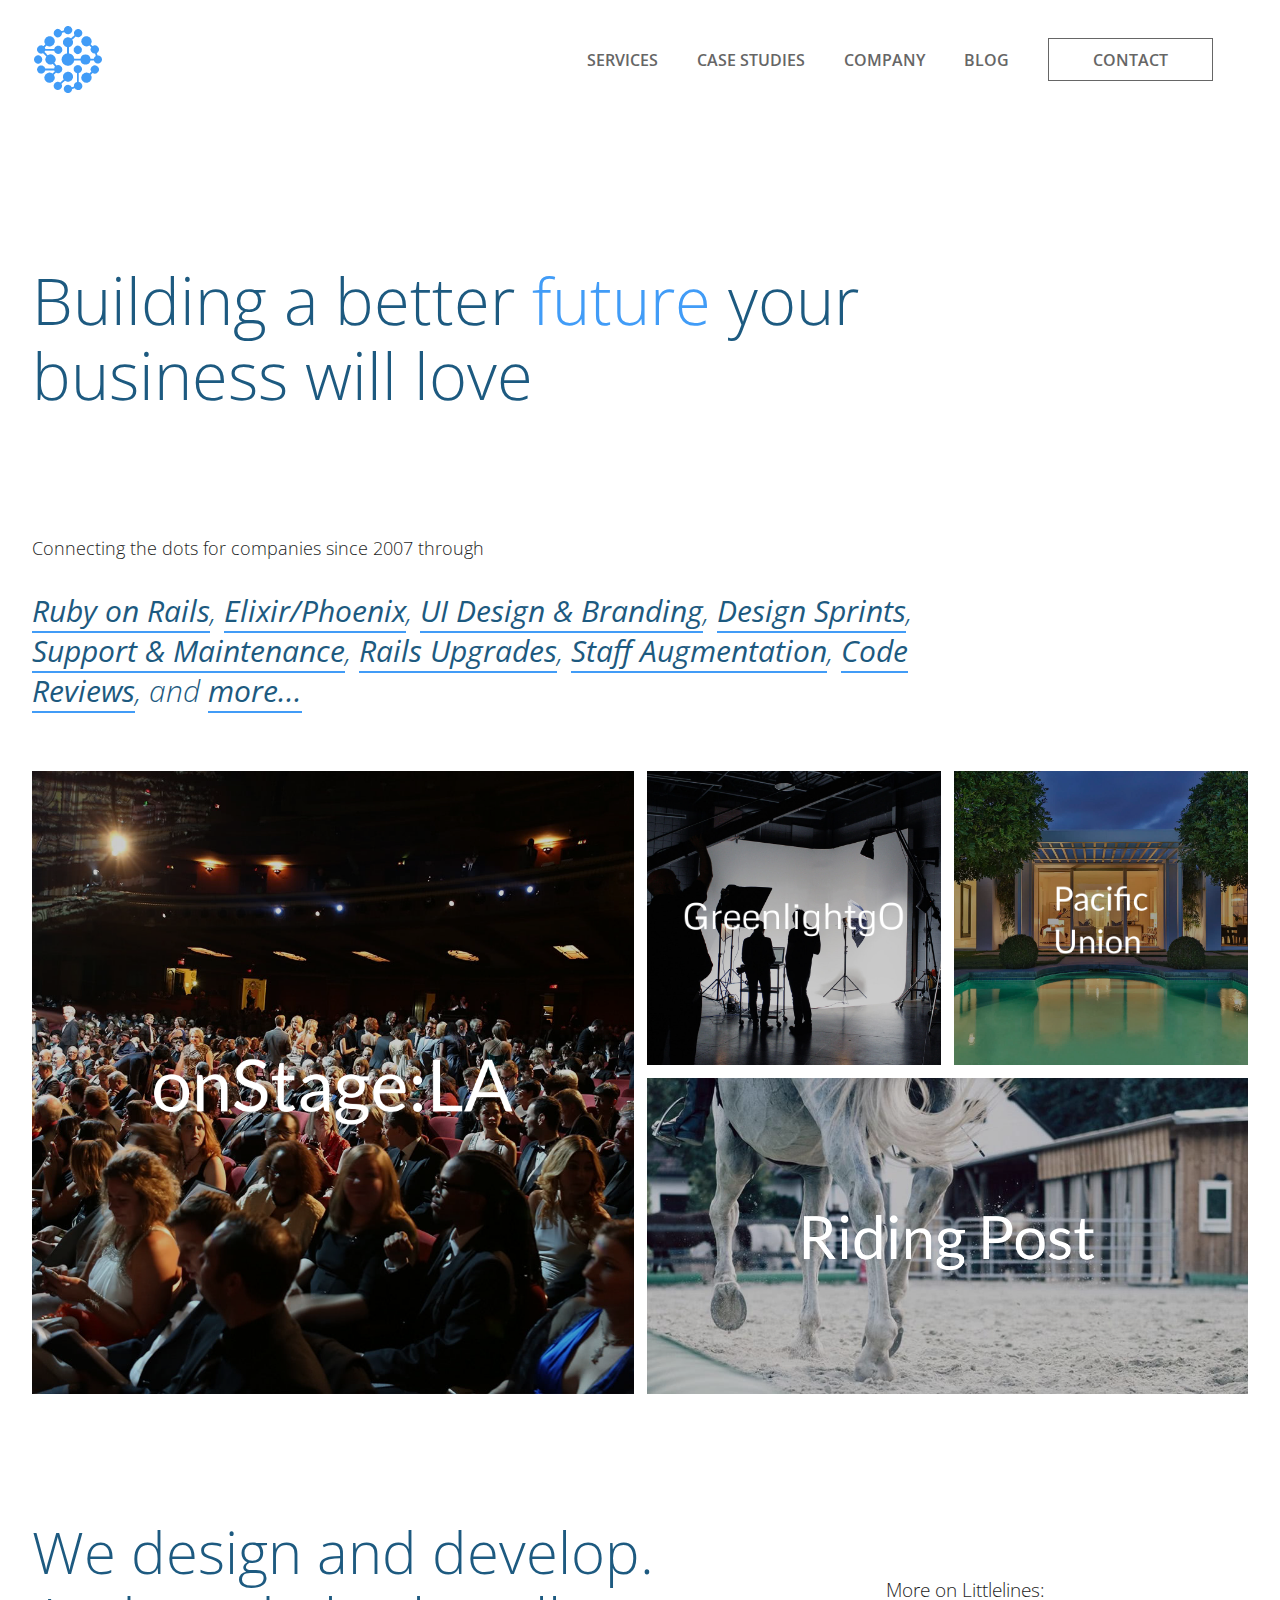
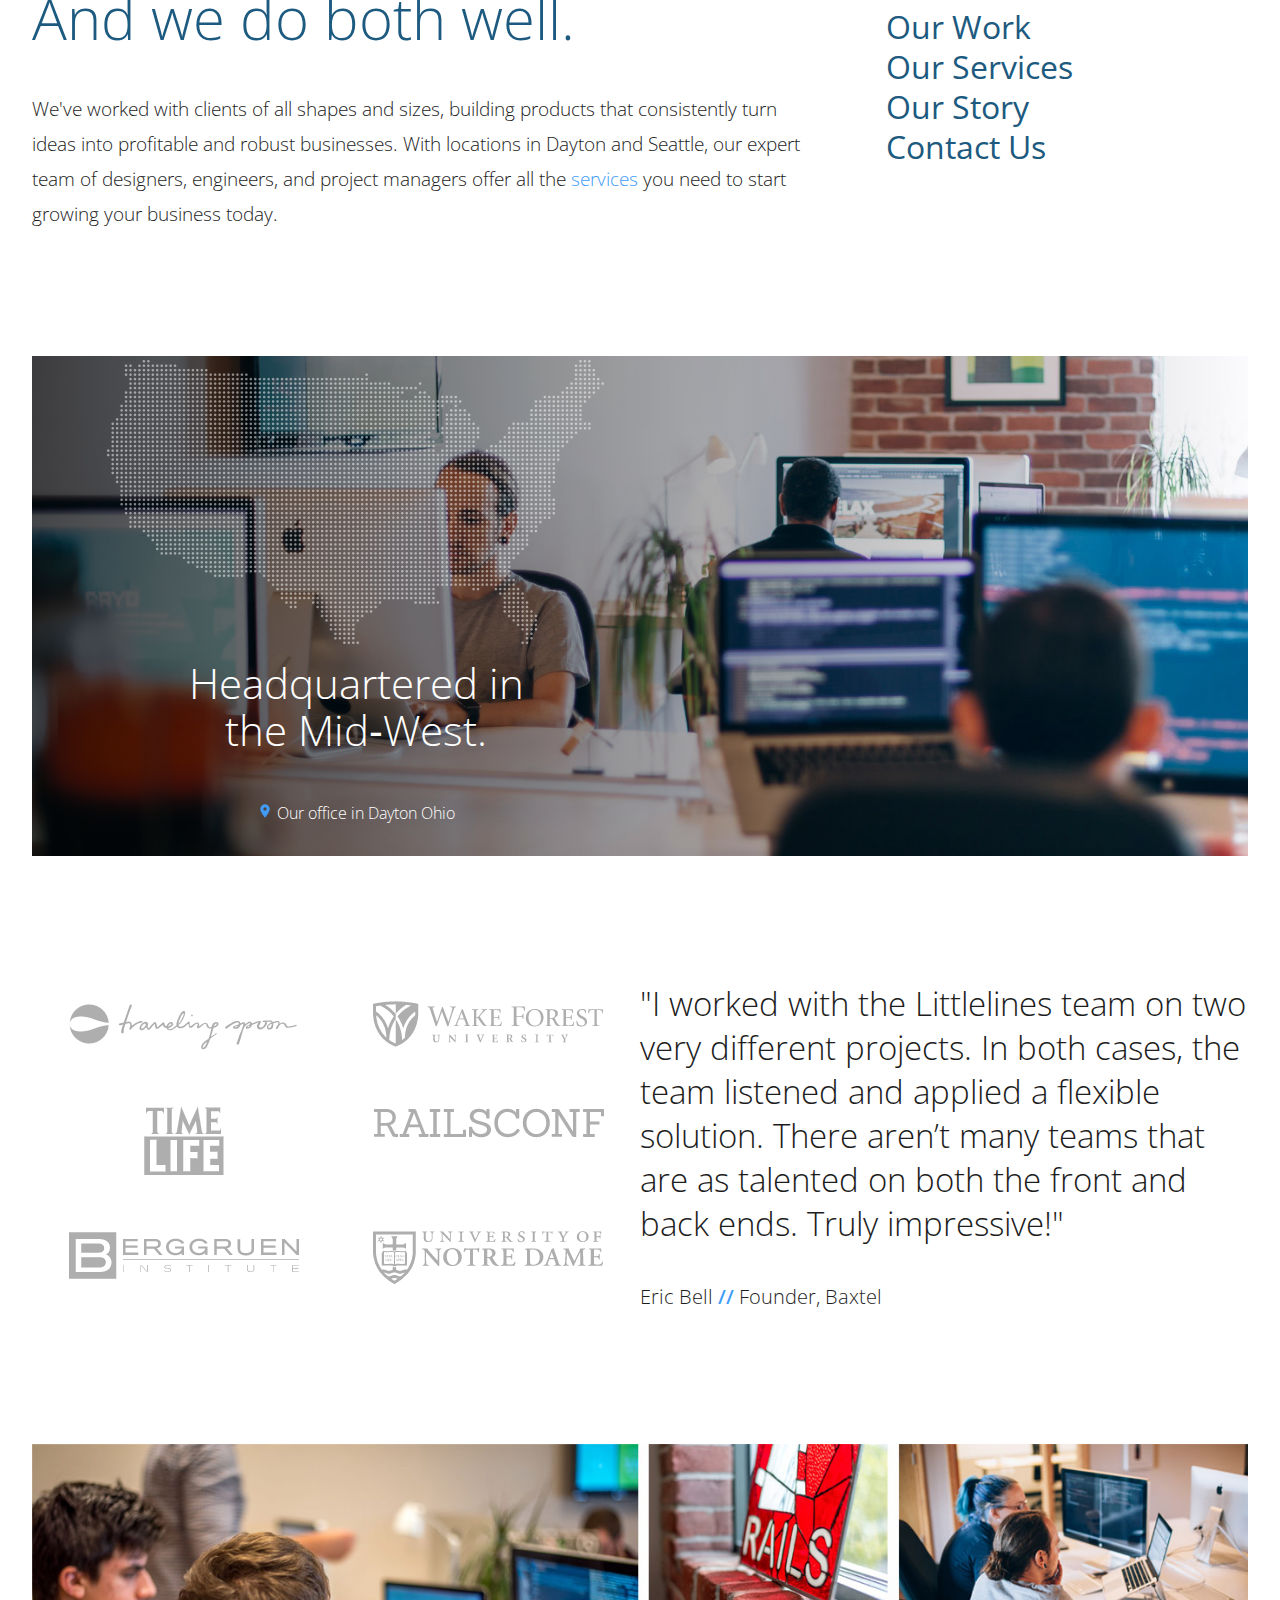
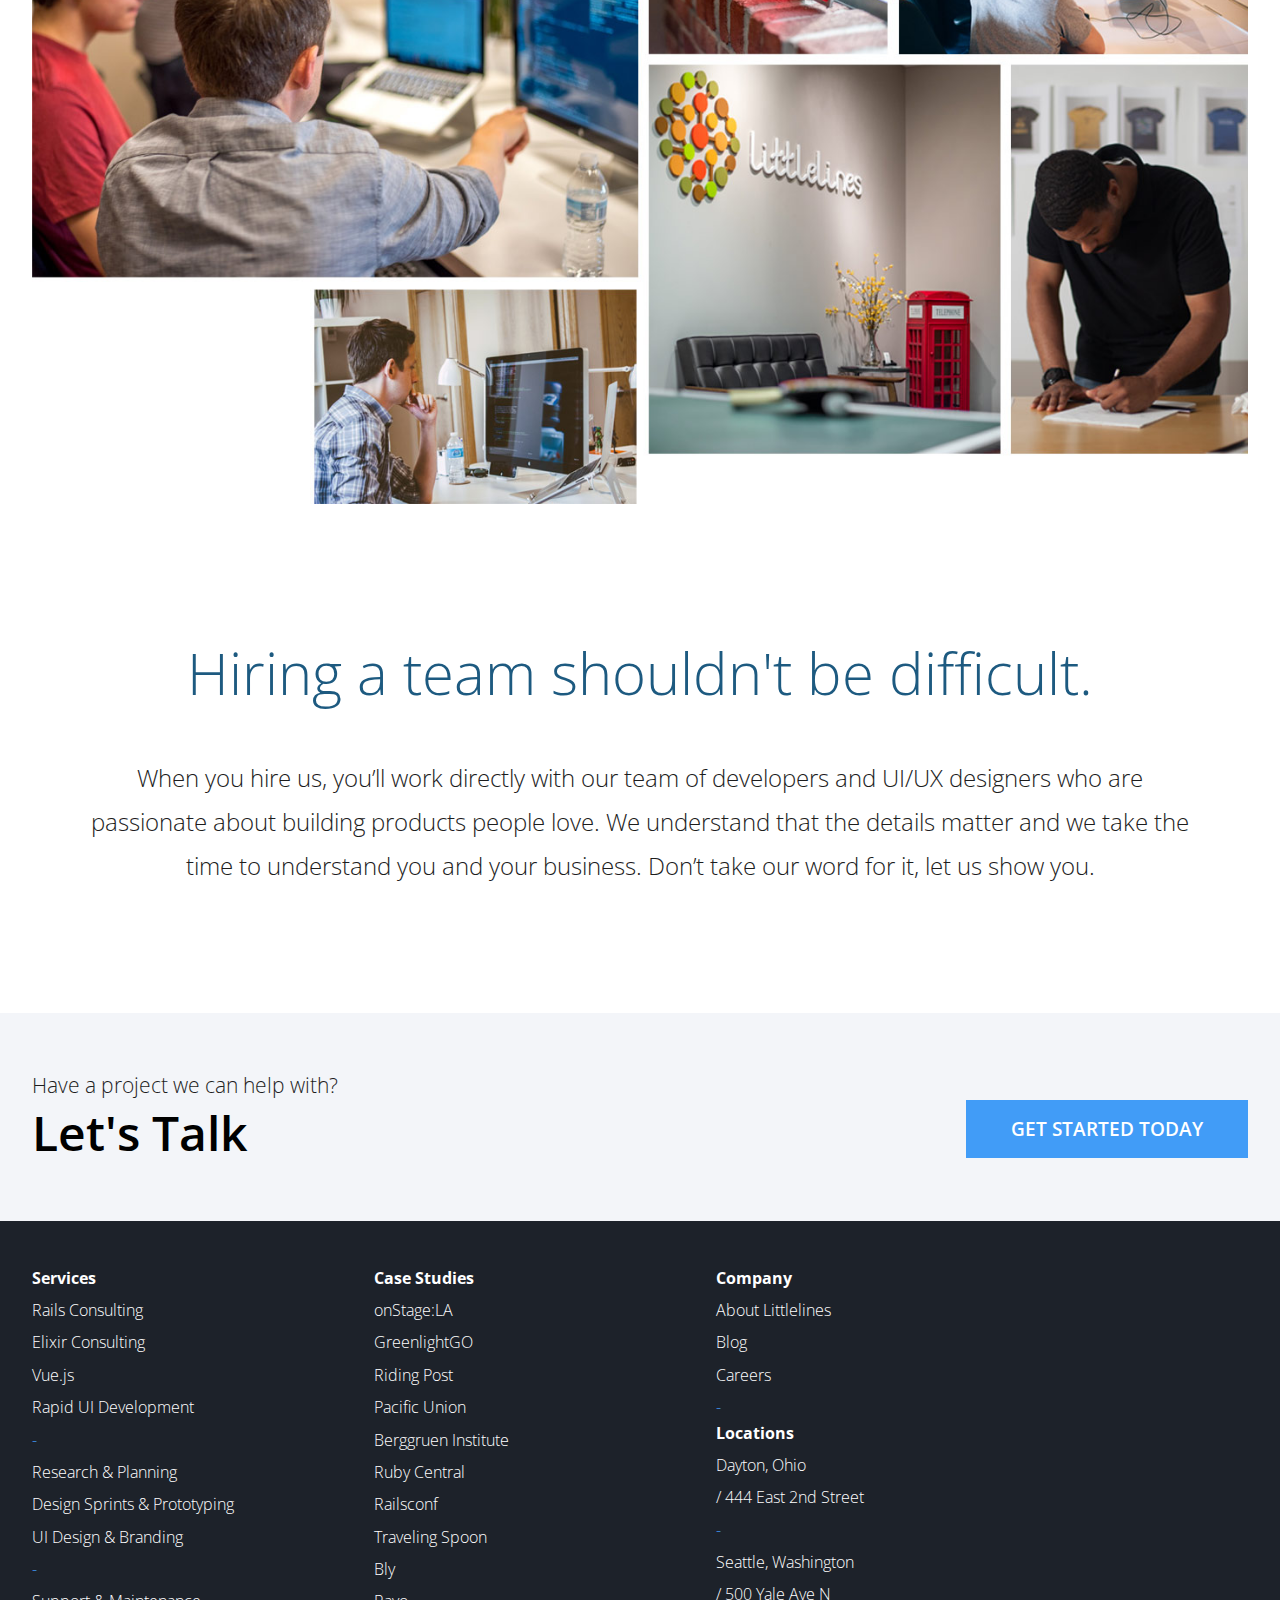
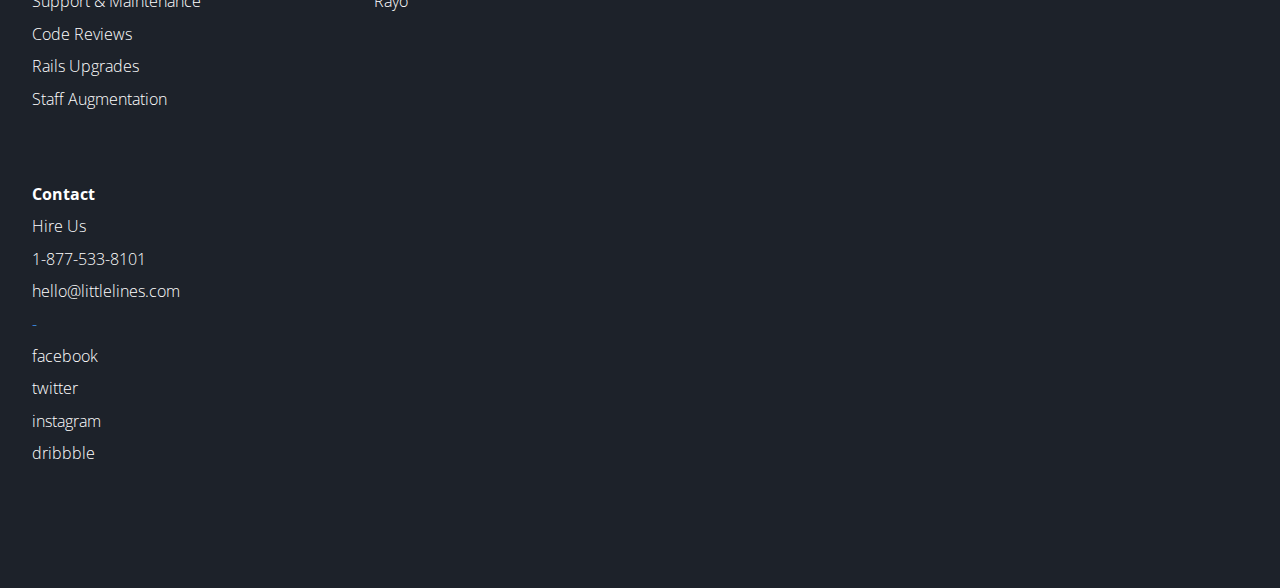
<file: index.html>
<!DOCTYPE html>
<html lang="en">
<head>
    <link rel="stylesheet" type="text/css" href="vendors/css/normalize.css">
    <link rel="stylesheet" type="text/css" href="vendors/css/grid.css">
    <link rel="stylesheet" type="text/css" href="resources/css/style.css">
    <link href="https://fonts.googleapis.com/css?family=Open+Sans:300,300,400i,600,700" rel="stylesheet">
    <title>Littlelines</title>
</head>

<body>

<div class="overlay">
    <span class="close" onclick="switchMenu()">&times;</span>
    <div class="overlay-content">
        <a href="#">SERVICES</a>
        <a href="#">CASE STUDIES</a>
        <a href="#">COMPANY</a>
        <a href="#">BLOG</a>
        <a href="#">CONTACT</a>
    </div>
</div>

<div class="wrapper">
    <header>
        <nav>
            <h1>
                <span>Littlelines</span>
            </h1>
            <span class="hamburger" onclick="switchMenu()">&#9776;</span>
            <ul>
                <li><a href="#">Services</a></li>
                <li><a href="#">Case Studies</a></li>
                <li><a href="#">Company</a></li>
                <li><a href="#">Blog</a></li>
                <li><a href="#">Contact</a></li>
            </ul>
        </nav>
        <h2>
            Building a better <span>future</span> your<br>
            business will love
        </h2>

        <p>Connecting the dots for companies since 2007 through</p>

        <div class="companies-links">
            <a href="#">Ruby on Rails</a>,
            <a href="#">Elixir/Phoenix</a>,
            <a href="#">UI Design & Branding</a>,
            <a href="#">Design Sprints</a>,
            <a href="#">Support & Maintenance</a>,
            <a href="#">Rails Upgrades</a>,
            <a href="#">Staff Augmentation</a>,
            <a href="#">Code Reviews</a>, and
            <a href="#">more...</a>
        </div>
    </header>
    <section class="companies-gallery">
        <div class="companies-photos">
            <div class="col-1-1">
                <img class="box-img" src="./resources/css/img/stage.jpg">
                <div class="logo-container">
                    <img src="./resources/css/img/onstage.png">
                </div>
            </div>
            <div class="col-2-1">
                <img class="box-img" src="./resources/css/img/plan.jpg">
                <div class="logo-container">
                    <img src="./resources/css/img/greenlightgo.png">
                </div>
            </div>
            <div class="col-3-1">
                <img class="box-img" src="./resources/css/img/villa.jpg">
                <div class="logo-container">
                    <img src="./resources/css/img/pacific.png">
                </div>
            </div>
            <div class="col-2-2">
                <img class="box-img" src="./resources/css/img/horse.jpg">
                <div class="logo-container">
                    <img src="./resources/css/img/riding.png">
                </div>
            </div>
        </div>
    </section>
    <section class="description">
        <div>
            <h3>
                We design and develop.<br>
                And we do both well.
            </h3>
            <p class="specification">
                We've worked with clients of all shapes and sizes, building products that consistently turn ideas into
                profitable and robust businesses. With locations in Dayton and Seattle, our expert team of designers,
                engineers, and project managers offer all the <a href="#">services</a> you need to start growing your
                business today.
            </p>
        </div>
        <div class="description-links-container">
            <div>
                <p class="specification">More on Littlelines:</p>
                <a href="#">Our Work</a>
                <a href="#">Our Services</a>
                <a href="#">Our Story</a>
                <a href="#">Contact Us</a>
            </div>
        </div>
    </section>
    <section class="slideshow">
        <div class="slideshow-container">
            <div class="hq-slides bricks-slide">
                <div class="offices-descriptions">
                    <img class="map-image" src="resources/css/img/map.png">
                    <p class="hq-description">
                        Headquartered in<br>
                        the Mid‑West.
                    </p>
                    <p class="hq-office">
                        <img src="./resources/css/img/marker-blue.png">
                        Our office in Dayton Ohio
                    </p>
                </div>
            </div>

            <div class="hq-slides mill-slide">
                <div class="offices-descriptions">
                    <img class="map-image" src="resources/css/img/map.png">
                    <p class="hq-description">Also serving clients on<br>
                        the West Coast.</p>

                    <p class="hq-office">
                        <img src="./resources/css/img/marker-blue.png">
                        Our office in Seattle Washington
                    </p>
                </div>
            </div>
        </div>
    </section>
    <section class="logos-quote">
        <div class="logos">
            <div>
                <img src="resources/css/img/tspoon.png">
            </div>
            <div>
                <img src="resources/css/img/wforest.png">
            </div>
            <div>
                <img src="resources/css/img/tlife.png">
            </div>
            <div>
                <img src="resources/css/img/rconf.png">
            </div>
            <div>
                <img src="resources/css/img/berggruen.png">
            </div>
            <div>
                <img src="resources/css/img/notrdame.png">
            </div>
        </div>
        <div class="quote">
            <blockquote>
                "I worked with the Littlelines team on two very different projects. In both cases, the team listened
                and applied a flexible solution. There aren’t many teams that are as talented on both the front
                and back ends. Truly impressive!"
            </blockquote>
            <p>Eric Bell <span>//</span> Founder, Baxtel</p>
        </div>
    </section>
    <section class="office-gallery">
        <img src="resources/css/img/collage.jpg">
    </section>
    <section class="hire-info-section">
        <div>
            <h3>Hiring a team shouldn't be difficult.</h3>
            <p>
                When you hire us, you’ll work directly with our team of developers and UI/UX designers who are
                passionate about building products people love. We understand that the details matter and we
                take the time to understand you and your business. Don’t take our word for it, let us show you.
            </p>
        </div>
    </section>
</div>
<section class="talk-info">
    <div class="wrapper">
        <div class="talk-text">
            <p>Have a project we can help with?</p>
            <h1>Let's Talk</h1>
        </div>
        <a href="#">
            GET STARTED TODAY
        </a>
    </div>
</section>
<footer>
    <div class="wrapper">
        <div>
            <h4><a href="#">Services</a></h4>
            <ul>
                <li><a href="#">
                    Rails Consulting
                </a></li>
                <li><a href="#">
                    Elixir Consulting
                </a></li>
                <li><a href="#">
                    Vue.js
                </a></li>
                <li><a href="#">
                    Rapid UI Development
                </a></li>
                <li class="spacing">
                    -
                </li>
                <li><a href="#">
                    Research & Planning
                </a></li>
                <li><a href="#">
                    Design Sprints & Prototyping
                </a></li>
                <li><a href="#">
                    UI Design & Branding
                </a></li>
                <li class="spacing">
                    -
                </li>
                <li><a href="#">
                    Support & Maintenance
                </a></li>
                <li><a href="#">
                    Code Reviews
                </a></li>
                <li><a href="#">
                    Rails Upgrades
                </a></li>
                <li><a href="#">
                    Staff Augmentation
                </a></li>
            </ul>
        </div>
        <div>
            <h4><a href="#">Case Studies</a></h4>
            <ul>
                <li><a href="#">
                    onStage:LA
                </a></li>
                <li><a href="#">
                    GreenlightGO
                </a></li>
                <li><a href="#">
                    Riding Post
                </a></li>
                <li><a href="#">
                    Pacific Union
                </a></li>
                <li><a href="#">
                    Berggruen Institute
                </a></li>
                <li><a href="#">
                    Ruby Central
                </a></li>
                <li><a href="#">
                    Railsconf
                </a></li>
                <li><a href="#">
                    Traveling Spoon
                </a></li>
                <li><a href="#">
                    Bly
                </a></li>
                <li><a href="#">
                    Rayo
                </a></li>
            </ul>
        </div>
        <div>
            <h4>Company</h4>
            <ul>
                <li><a href="#">
                    About Littlelines
                </a></li>
                <li><a href="#">
                    Blog
                </a></li>
                <li><a href="#">
                    Careers
                </a></li>
                <li class="spacing">
                    -
                </li>
                <h4>Locations</h4>
                <li>Dayton, Ohio</li>
                <li>/ 444 East 2nd Street</li>
                <li class="spacing">
                    -
                </li>
                <li>Seattle, Washington</li>
                <li>/ 500 Yale Ave N</li>
            </ul>
        </div>
        <div>
            <h4>Contact</h4>
            <ul>
                <li><a href="#">
                    Hire Us
                </a></li>
                <li><a href="#">
                    1-877-533-8101
                </a></li>
                <li><a href="#">
                    hello@littlelines.com
                </a></li>
                <li class="spacing">
                    -
                </li>
                <li><a href="#">
                    facebook
                </a></li>
                <li><a href="#">
                    twitter
                </a></li>
                <li><a href="#">
                    instagram
                </a></li>
                <li><a href="#">
                    dribbble
                </a></li>
            </ul>
        </div>
    </div>
</footer>
</body>
<script src="./resources/js/slideshow.js"></script>
<script src="./resources/js/overlaymenu.js"></script>
</html>
</file>
<file: vendors/css/grid.css>
/*  SECTIONS  ============================================================================= */

.section {
	clear: both;
	padding: 0px;
	margin: 0px;
}

/*  GROUPING  ============================================================================= */

.row {
    zoom: 1; /* For IE 6/7 (trigger hasLayout) */
}

.row:before,
.row:after {
    content:"";
    display:table;
}
.row:after {
    clear:both;
}

/*  GRID COLUMN SETUP   ==================================================================== */

.col {
	display: block;
	float:left;
	margin: 1% 0 1% 1.6%;
}

.col:first-child { margin-left: 0; } /* all browsers except IE6 and lower */


/*  REMOVE MARGINS AS ALL GO FULL WIDTH AT 480 PIXELS */

@media only screen and (max-width: 480px) {
	.col { 
		/*margin: 1% 0 1% 0%;*/
        margin: 0;
	}
}


/*  GRID OF TWO   ============================================================================= */


.span-2-of-2 {
	width: 100%;
}

.span-1-of-2 {
	width: 49.2%;
}

/*  GO FULL WIDTH AT LESS THAN 480 PIXELS */

@media only screen and (max-width: 480px) {
	.span-2-of-2 {
		width: 100%; 
	}
	.span-1-of-2 {
		width: 100%; 
	}
}


/*  GRID OF THREE   ============================================================================= */

	
.span-3-of-3 {
	width: 100%; 
}

.span-2-of-3 {
	width: 66.13%; 
}

.span-1-of-3 {
	width: 32.26%; 
}


/*  GO FULL WIDTH AT LESS THAN 480 PIXELS */

@media only screen and (max-width: 480px) {
	.span-3-of-3 {
		width: 100%; 
	}
	.span-2-of-3 {
		width: 100%; 
	}
	.span-1-of-3 {
		width: 100%;
	}
}

/*  GRID OF FOUR   ============================================================================= */

	
.span-4-of-4 {
	width: 100%; 
}

.span-3-of-4 {
	width: 74.6%; 
}

.span-2-of-4 {
	width: 49.2%; 
}

.span-1-of-4 {
	width: 23.8%; 
}


/*  GO FULL WIDTH AT LESS THAN 480 PIXELS */

@media only screen and (max-width: 480px) {
	.span-4-of-4 {
		width: 100%; 
	}
	.span-3-of-4 {
		width: 100%; 
	}
	.span-2-of-4 {
		width: 100%; 
	}
	.span-1-of-4 {
		width: 100%; 
	}
}


/*  GRID OF FIVE   ============================================================================= */

	
.span-5-of-5 {
	width: 100%;
}

.span-4-of-5 {
  	width: 79.68%; 
}

.span-3-of-5 {
  	width: 59.36%; 
}

.span-2-of-5 {
  	width: 39.04%;
}

.span-1-of-5 {
  	width: 18.72%;
}


/*  GO FULL WIDTH AT LESS THAN 480 PIXELS */

@media only screen and (max-width: 480px) {
	.span-5-of-5 {
		width: 100%; 
	}
	.span-4-of-5 {
		width: 100%; 
	}
	.span-3-of-5 {
		width: 100%; 
	}
	.span-2-of-5 {
		width: 100%; 
	}
	.span-1-of-5 {
		width: 100%; 
	}
}


/*  GRID OF SIX   ============================================================================= */


.span-6-of-6 {
	width: 100%;
}

.span-5-of-6 {
  	width: 83.06%;
}

.span-4-of-6 {
  	width: 66.13%;
}

.span-3-of-6 {
  	width: 49.2%;
}

.span-2-of-6 {
  	width: 32.26%;
}

.span-1-of-6 {
  	width: 15.33%;
}


/*  GO FULL WIDTH AT LESS THAN 480 PIXELS */

@media only screen and (max-width: 480px) {
	.span-6-of-6 {
		width: 100%; 
	}
	.span-5-of-6 {
		width: 100%; 
	}
	.span-4-of-6 {
		width: 100%; 
	}
	.span-3-of-6 {
		width: 100%; 
	}
	.span-2-of-6 {
		width: 100%; 
	}
	.span-1-of-6 {
		width: 100%; 
	}
}



/*  GRID OF SEVEN   ============================================================================= */


.span-7-of-7 {
	width: 100%;
}

.span-6-of-7 {
	width: 85.48%;
}

.span-5-of-7 {
  	width: 70.97%;
}

.span-4-of-7 {
  	width: 56.45%;
}

.span-3-of-7 {
  	width: 41.94%;
}

.span-2-of-7 {
  	width: 27.42%;
}

.span-1-of-7 {
  	width: 12.91%;
}


/*  GO FULL WIDTH AT LESS THAN 480 PIXELS */

@media only screen and (max-width: 480px) {
	.span-7-of-7 {
		width: 100%; 
	}
	.span-6-of-7 {
		width: 100%; 
	}
	.span-5-of-7 {
		width: 100%; 
	}
	.span-4-of-7 {
		width: 100%; 
	}
	.span-3-of-7 {
		width: 100%; 
	}
	.span-2-of-7 {
		width: 100%; 
	}
	.span-1-of-7 {
		width: 100%; 
	}
}


/*  GRID OF EIGHT   ============================================================================= */

	
.span-8-of-8 {
	width: 100%;
}

.span-7-of-8 {
	width: 87.3%; 
}

.span-6-of-8 {
	width: 74.6%; 
}

.span-5-of-8 {
	width: 61.9%; 
}

.span-4-of-8 {
	width: 49.2%; 
}

.span-3-of-8 {
	width: 36.5%;
}

.span-2-of-8 {
	width: 23.8%; 
}

.span-1-of-8 {
	width: 11.1%; 
}


/*  GO FULL WIDTH AT LESS THAN 480 PIXELS */

@media only screen and (max-width: 480px) {
	.span-8-of-8 {
		width: 100%; 
	}
	.span-7-of-8 {
		width: 100%; 
	}
	.span-6-of-8 {
		width: 100%; 
	}
	.span-5-of-8 {
		width: 100%; 
	}
	.span-4-of-8 {
		width: 100%; 
	}
	.span-3-of-8 {
		width: 100%; 
	}
	.span-2-of-8 {
		width: 100%; 
	}
	.span-1-of-8 {
		width: 100%; 
	}
}


/*  GRID OF NINE   ============================================================================= */


.span-9-of-9 {
	width: 100%;
}

.span-8-of-9 {
	width: 88.71%;
}

.span-7-of-9 {
	width: 77.42%; 
}

.span-6-of-9 {
	width: 66.13%; 
}

.span-5-of-9 {
	width: 54.84%; 
}

.span-4-of-9 {
	width: 43.55%; 
}

.span-3-of-9 {
	width: 32.26%;
}

.span-2-of-9 {
	width: 20.97%; 
}

.span-1-of-9 {
	width: 9.68%; 
}


/*  GO FULL WIDTH AT LESS THAN 480 PIXELS */

@media only screen and (max-width: 480px) {
	.span-9-of-9 {
		width: 100%; 
	}
	.span-8-of-9 {
		width: 100%; 
	}
	.span-7-of-9 {
		width: 100%; 
	}
	.span-6-of-9 {
		width: 100%; 
	}
	.span-5-of-9 {
		width: 100%; 
	}
	.span-4-of-9 {
		width: 100%; 
	}
	.span-3-of-9 {
		width: 100%; 
	}
	.span-2-of-9 {
		width: 100%; 
	}
	.span-1-of-9 {
		width: 100%; 
	}
}


/*  GRID OF TEN   ============================================================================= */


.span-10-of-10 {
	width: 100%;
}

.span-9-of-10 {
	width: 89.84%;
}

.span-8-of-10 {
	width: 79.68%;
}

.span-7-of-10 {
	width: 69.52%; 
}

.span-6-of-10 {
	width: 59.36%; 
}

.span-5-of-10 {
	width: 49.2%; 
}

.span-4-of-10 {
	width: 39.04%; 
}

.span-3-of-10 {
	width: 28.88%;
}

.span-2-of-10 {
	width: 18.72%; 
}

.span-1-of-10 {
	width: 8.56%; 
}


/*  GO FULL WIDTH AT LESS THAN 480 PIXELS */

@media only screen and (max-width: 480px) {
	.span-10-of-10 {
		width: 100%; 
	}
	.span-9-of-10 {
		width: 100%; 
	}
	.span-8-of-10 {
		width: 100%; 
	}
	.span-7-of-10 {
		width: 100%; 
	}
	.span-6-of-10 {
		width: 100%; 
	}
	.span-5-of-10 {
		width: 100%; 
	}
	.span-4-of-10 {
		width: 100%; 
	}
	.span-3-of-10 {
		width: 100%; 
	}
	.span-2-of-10 {
		width: 100%; 
	}
	.span-1-of-10 {
		width: 100%; 
	}
}


/*  GRID OF ELEVEN   ============================================================================= */

.span-11-of-11 {
	width: 100%;
}

.span-10-of-11 {
	width: 90.76%;
}

.span-9-of-11 {
	width: 81.52%;
}

.span-8-of-11 {
	width: 72.29%;
}

.span-7-of-11 {
	width: 63.05%; 
}

.span-6-of-11 {
	width: 53.81%; 
}

.span-5-of-11 {
	width: 44.58%; 
}

.span-4-of-11 {
	width: 35.34%; 
}

.span-3-of-11 {
	width: 26.1%;
}

.span-2-of-11 {
	width: 16.87%; 
}

.span-1-of-11 {
	width: 7.63%; 
}


/*  GO FULL WIDTH AT LESS THAN 480 PIXELS */

@media only screen and (max-width: 480px) {
	.span-11-of-11 {
		width: 100%; 
	}
	.span-10-of-11 {
		width: 100%; 
	}
	.span-9-of-11 {
		width: 100%; 
	}
	.span-8-of-11 {
		width: 100%; 
	}
	.span-7-of-11 {
		width: 100%; 
	}
	.span-6-of-11 {
		width: 100%; 
	}
	.span-5-of-11 {
		width: 100%; 
	}
	.span-4-of-11 {
		width: 100%; 
	}
	.span-3-of-11 {
		width: 100%; 
	}
	.span-2-of-11 {
		width: 100%; 
	}
	.span-1-of-11 {
		width: 100%; 
	}
}


/*  GRID OF TWELVE   ============================================================================= */

.span-12-of-12 {
	width: 100%;
}

.span-11-of-12 {
	width: 91.53%;
}

.span-10-of-12 {
	width: 83.06%;
}

.span-9-of-12 {
	width: 74.6%;
}

.span-8-of-12 {
	width: 66.13%;
}

.span-7-of-12 {
	width: 57.66%; 
}

.span-6-of-12 {
	width: 49.2%; 
}

.span-5-of-12 {
	width: 40.73%; 
}

.span-4-of-12 {
	width: 32.26%; 
}

.span-3-of-12 {
	width: 23.8%;
}

.span-2-of-12 {
	width: 15.33%; 
}

.span-1-of-12 {
	width: 6.86%; 
}


/*  GO FULL WIDTH AT LESS THAN 480 PIXELS */

@media only screen and (max-width: 480px) {
	.span-12-of-12 {
		width: 100%; 
	}
	.span-11-of-12 {
		width: 100%; 
	}
	.span-10-of-12 {
		width: 100%; 
	}
	.span-9-of-12 {
		width: 100%; 
	}
	.span-8-of-12 {
		width: 100%; 
	}
	.span-7-of-12 {
		width: 100%; 
	}
	.span-6-of-12 {
		width: 100%; 
	}
	.span-5-of-12 {
		width: 100%; 
	}
	.span-4-of-12 {
		width: 100%; 
	}
	.span-3-of-12 {
		width: 100%; 
	}
	.span-2-of-12 {
		width: 100%; 
	}
	.span-1-of-12 {
		width: 100%; 
	}
}
</file>
<file: resources/css/style.css>
/*------------- COLORS ------------- */

/* #419cf7 light blue
/* #1d5a80 dark blue

/*------------- BASIC SETUP  ------------- */

* {
    margin: 0;
    padding: 0;
    box-sizing: border-box;
}

body {
    background-color: #fff;
    color: #1d1d1d;
    font-family: 'Open Sans', sans-serif;
    font-weight: 300;
    font-size: 16px;
    text-rendering: optimizeLegibility;
}

.wrapper {
    width: 95%;
    max-width: 1400px;
    margin: auto;
}

/*------------- HEADINGS ------------- */

h1, h2, h3 {
    color: #1d5a80;
    font-weight: lighter;
    margin: 0;
}

h2 {
    font-size: 405%;
}

h3 {
    font-size: 360%;
}

/*------------- REUSABLE ------------- */

section {
    padding-bottom: 125px;
}

.specification {
    font-size: 117%;
    line-height: 35px;
}

a {
    text-decoration: none;
}

ul {
    list-style: none;
}

header nav ul li a:hover,header h2 span,
.description p a,.quote span,
.hamburger:hover,.close:hover,
.overlay a:hover, .overlay a:focus,
footer a:hover,.spacing{
    color: #419cf7;
}

/*------------- HEADER ------------- */

header {
    padding-bottom: 60px;
}

header nav {
    display: flex;
    align-items: center;
    justify-content: space-between;
    padding: 25px 0 170px 0;
}

header nav h1 {
    background: url("img/logo.png") no-repeat;
    width: 71px;
    height: 68px;
}

header nav h1 span {
    visibility: hidden;
}

header nav ul li {
    display: inline-block;
    margin-right: 35px;
}

header nav ul li:last-child a {
    border: 1px #666 solid;
    width: 165px;
    height: 43px;
    text-align: center;
    line-height: 43px;
}

header nav ul li:last-child a:hover {
    color: #fff;
    border: 1px #419cf7 solid;
    background-color: #419cf7;
}

header nav ul li a {
    text-transform: uppercase;
    font-weight: 600;
    color: #666;
    display: block;
}

header h2 {
    padding-bottom: 125px;
}

header p {
    font-size: 115%;
    padding-bottom: 33px;
}

.companies-links {
    font-size: 188%;
    max-width: 907px;
    font-style: italic;
    color: #1d5a80;
}

.companies-links a {
    color: #1d5a80;
    font-weight: 400;
    border-bottom: 2px solid #419cf7;
    line-height: 40px;
}

/*------------- GALLERY ------------- */

.companies-photos {
    display: grid;
    grid-template-columns: 49.5%;
    grid-gap: 13px;
}

.companies-photos .box-img {
    width: 100%;
    height: 100%;
    object-fit: cover;
    display: block;
    transform: scale(1.0);
    opacity: 0.8;
    transition: transform 0.3s, opacity 0.3s;
}

.companies-photos [class*='col']:hover .box-img {
    transform: scale(1.1);
    opacity: 0.65;
}

.companies-photos .col-1-1 .logo-container img {
    width: 64%;
}

.companies-photos .col-2-1 .logo-container img {
    width: 80%;
}

.companies-photos .col-3-1 .logo-container img {
    width: 80%;
}

.companies-photos .col-2-2 .logo-container img {
    width: 54%;
}

.companies-photos [class*='col'] {
    overflow: hidden;
    background-color: #000;
    position: relative;
}

.companies-photos [class*='col'] .logo-container {
    position: absolute;
    display: flex;
    justify-content: center;
    align-items: center;
    width: 100%;
    height: 100%;
    top: 0;
}

.companies-photos .col-1-1 {
    grid-column: 1/2;
    grid-row: 1/3;
}

.companies-photos .col-2-1 {
    grid-column: 2/3;
    grid-row: 1/2;
}

.companies-photos .col-3-1 {
    grid-column: 3/4;
    grid-row: 1/2;
}

.companies-photos .col-2-2 {
    grid-column: 2/4;
    grid-row: 2/3;
}

/*------------- DESCRIPTION ------------- */

.description {
    display: flex;
}

.description h3 {
    padding-bottom: 40px;
}

.description div:first-child {
    flex: 0 0 65%;
}

.description-links-container {
    padding-top: 53px;
    flex: 0 0 30%;
    display: flex;
    justify-content: center;
}

.description div:last-child a {
    display: block;
    color: #1d5a80;
    font-weight: 400;
    font-size: 200%;
    line-height: 40px;
}

/*------------- SLIDE SHOW ------------- */

.slideshow {
    height: 500px;
    box-sizing: content-box;
}

.slideshow-container {
    position: relative;
}

.offices-descriptions {
    width:500px;
    box-sizing: content-box;
    padding: 0 74px 0 74px;
}

.offices-descriptions .map-image {
    width: 100%;
    margin-bottom: 10px;
}

.hq-slides {
    background-size: cover;
    color: #fff;
    width: 100%;
    height: 500px;
    opacity: 0;
    transition: opacity .5s ease-in;
    position: absolute;
}

.hq-slides p {
    text-align: center;
}

.hq-slides p img {
    width: 16px;
}

.hq-slides .hq-description {
    font-size: 260%;
}

.hq-slides .hq-office {
    font-size: 100%;
    margin-top: 48px;
}

.bricks-slide {
    background-image:linear-gradient(to left,rgba(0, 0, 0, 0), rgba(0, 0, 0, 0.7)), url("img/bricks-slide.jpg");
}

.mill-slide {
    background-image:linear-gradient(to left,rgba(0, 0, 0, 0), rgba(0, 0, 0, 0.7)), url("img/mill-slide.jpg");
}

/*------------- LOGOS QUOTE ------------- */

.logos-quote {
    display: flex;
}

.logos {
    display: flex;
    flex-flow: row wrap;
}

.logos, .quote {
    width: 50%;
}

.logos div {
    width:50%;
    text-align: center;
    padding: 3%;
}

.quote {
    font-size: 209%;
    line-height: 44px;
}

.quote p {
    font-size: 60%;
    padding-top: 30px;
}

.quote span {
    font-weight: 600;
}

/*------------- OFFICE GALLERY ------------- */

.office-gallery img {
    width: 100%;
}

/*------------- HIRE INFO ------------- */

.hire-info-section h3,.hire-info-section p {
    text-align: center;
}

.hire-info-section h3 {
    padding-bottom: 50px;
}

.hire-info-section p {
    font-size: 150%;
    line-height: 44px;
}

.hire-info-section div {
    margin: auto;
    max-width: 1120px;
}

/*------------- TALK INFO ------------- */

.talk-info .wrapper {
    display: flex;
    justify-content: space-between;
}

.talk-info {
    background-color: #f3f5f9;
    padding: 60px 0;
}

.talk-text {
    display: inline-block;
}

.talk-text p {
    font-size: 133%;
    padding-bottom: 8px;
}

.talk-text h1 {
    font-size: 300%;
    font-weight: 600;
    color: #000;
}

.talk-info a {
    margin-top: 27px;
    padding: 18px 45px;
    background-color: #419cf7;
    color: #fff;
    align-self: flex-start;
    font-weight: 600;
    font-size: 120%;
}

.talk-info a:hover {
    background-color: #1d5a80;
}

/*------------- HAMBURGER ------------- */

.hamburger,.close {
    cursor: pointer;
    position: absolute;
    z-index: 2;
    right: 5%;
    user-select: none;
}

.hamburger {
    font-size: 270%;
    color: #666;
    display: none;
}

.close {
    font-size: 395%;
    color: #fff;
    top: 2%;
}

.overlay {
    height: 100%;
    width: 0;
    position: fixed;
    z-index: 1;
    top: 0;
    left: 0;
    background-color: #0f2e42f2;
    overflow-x: hidden;
    transition: .5s;
}

.overlay-content {
    position: relative;
    top: 15%;
    width: 100%;
    text-align: center;
    margin-top: 30px;
}

.overlay a {
    padding: 20px;
    text-decoration: none;
    font-size: 210%;
    color: #fff;
    display: block;
}

.overlay .closebtn {
    position: absolute;
    top: 20px;
    right: 45px;
    font-size: 60px;
}

/*------------- FOOTER ------------- */

footer {
    padding: 48px 0;
    background-color: #1D222A;
    color: #fff;
}

footer .wrapper {
    display: flex;
    flex-flow: row wrap;
}

footer .wrapper div {
    width: 342px;
    padding-bottom: 70px;
}

footer ul li {
    padding: 7px 0;
}

footer h4 {
    padding-bottom: 7px;
}

footer a {
    color: #fff;
}

@media (max-width: 945px) {

    .companies-photos {
        grid-template-rows: 0.4fr 0.5fr 0.4fr;
    }

    .companies-photos .col-1-1 {
        grid-column: 1/3;
        grid-row: 1/2;
    }

    .companies-photos .col-2-1 {
        grid-column: 1/2;
        grid-row: 2/3;
    }

    .companies-photos .col-3-1 {
        grid-column: 2/3;
        grid-row: 2/3;
    }

    .companies-photos .col-2-2 {
        grid-column: 1/3;
        grid-row: 3/4;
    }

    .description {
        flex-direction: column;
    }

    .description-links-container {
        justify-content: flex-start;
    }

    .logos div {
        width: 100%;
        padding-top: 9%;
    }

    header nav ul {
        display: none;
    }

    .hamburger {
        display: inline-block;
    }

    footer .wrapper div {
        width: 50%;
    }
}

@media (max-width: 660px) {
    .talk-info .wrapper {
        flex-direction: column;
    }

    h2 {
        font-size: 220%;
    }

    .companies-photos {
        display: block;
    }

    .companies-photos [class*='col'] {
        width: 100%;
    }

    .offices-descriptions {
        padding: 0;
        width: auto;
        text-align: center;
    }

    .offices-descriptions .map-image {
        width: 457px;
    }

    .logos-quote {
        flex-direction: column;
    }

    .logos, .quote {
        width: 100%;
    }

    .quote {
        margin-top: 60px;
        font-size: 164%;
        line-height: 37px;
    }

    .description h3 {
        font-size: 270%;
    }
}
</file>
